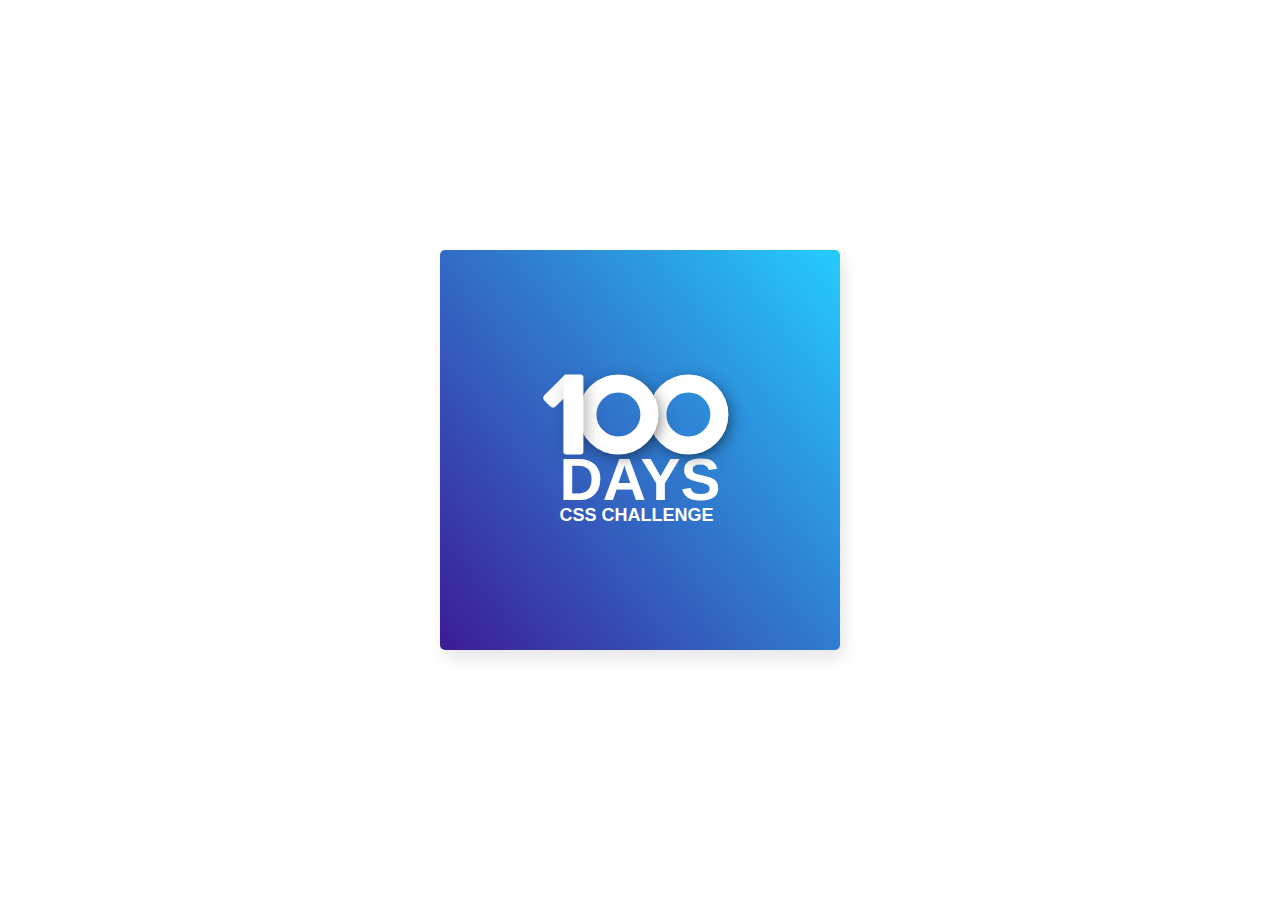
<file: day1/index.html>
<!DOCTYPE html>
<html lang="en">
<head>
    <meta charset="UTF-8">
    <meta http-equiv="X-UA-Compatible" content="IE=edge">
    <meta name="viewport" content="width=device-width, initial-scale=1.0">
    <link href="https://fonts.googleapis.com/css2?family=Roboto:wght@900&display=swap" rel="stylesheet">    <link rel="stylesheet" href="style.css">
    <title>Day 1</title>
</head>
<body>
    <div class="frame">
        <div class="center">
            <div class="container flex">
                <div class="uno-vertical shadow-1"></div>
                <div class="uno-diagonal"></div>
                <div id="cero-1" class="cero shadow-1"></div>
                <div id="cero-2" class="cero shadow-1"></div>
            </div>
            <h1 class="text">DAYS</h1>
            <h5 class="text">CSS CHALLENGE</h5>
        </div>
      </div>
</body>
</html>
</file>
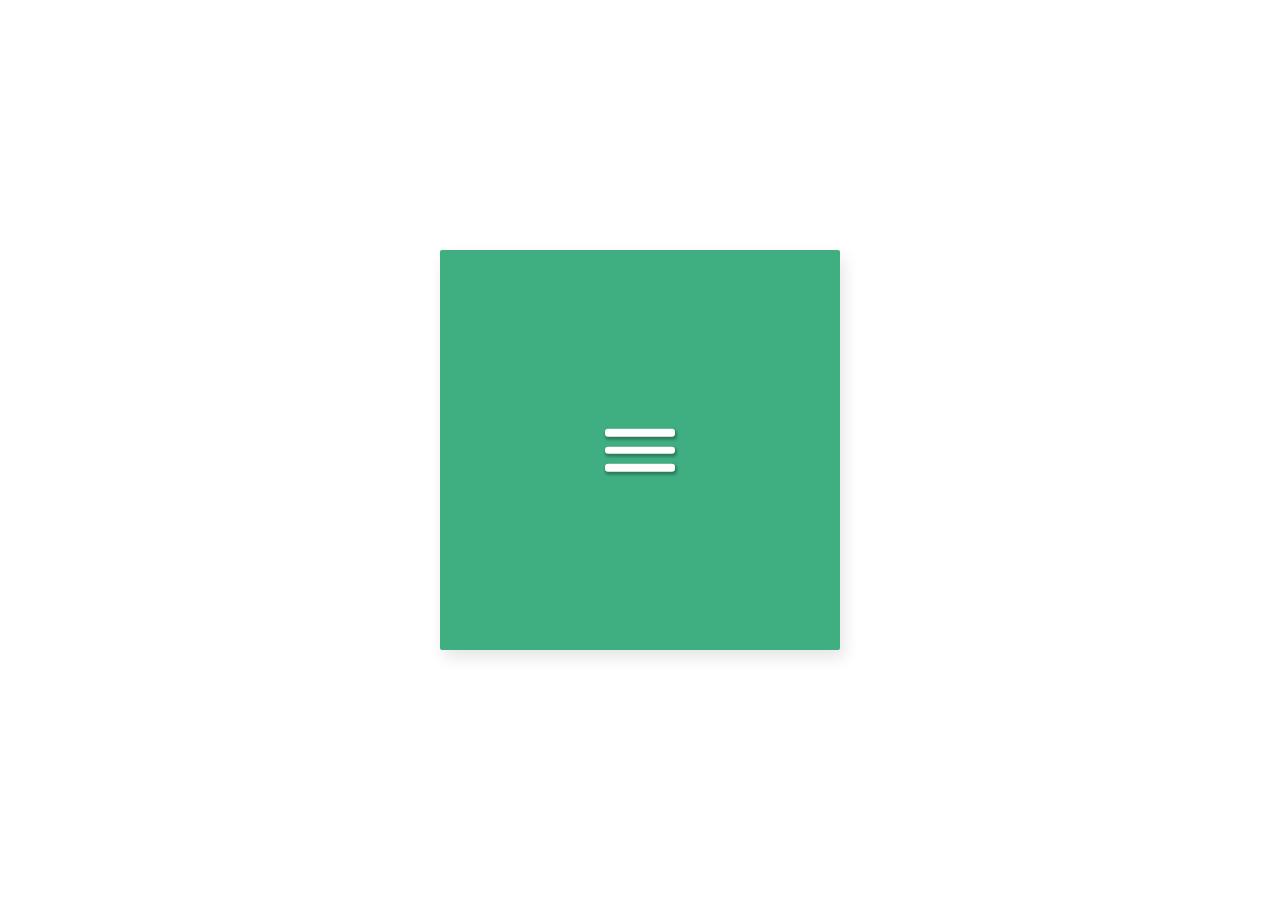
<file: day2/index.html>
<!DOCTYPE html>
<html lang="en">
<head>
    <meta charset="UTF-8">
    <meta http-equiv="X-UA-Compatible" content="IE=edge">
    <meta name="viewport" content="width=device-width, initial-scale=1.0">
    <link href="https://fonts.googleapis.com/css?family=Open+Sans:700,300">
    <link rel="stylesheet" href="normalize.css">
    <link rel="stylesheet" href="style.css">
    <title>Day 2</title>
</head>
<body>
    <div class="frame">
        <div class="center">
              <div class="bar-1 bar"></div>
              <div class="bar-2 bar"></div>
              <div class="bar-3 bar"></div>
        </div>
    </div>
</body>
</html>
</file>
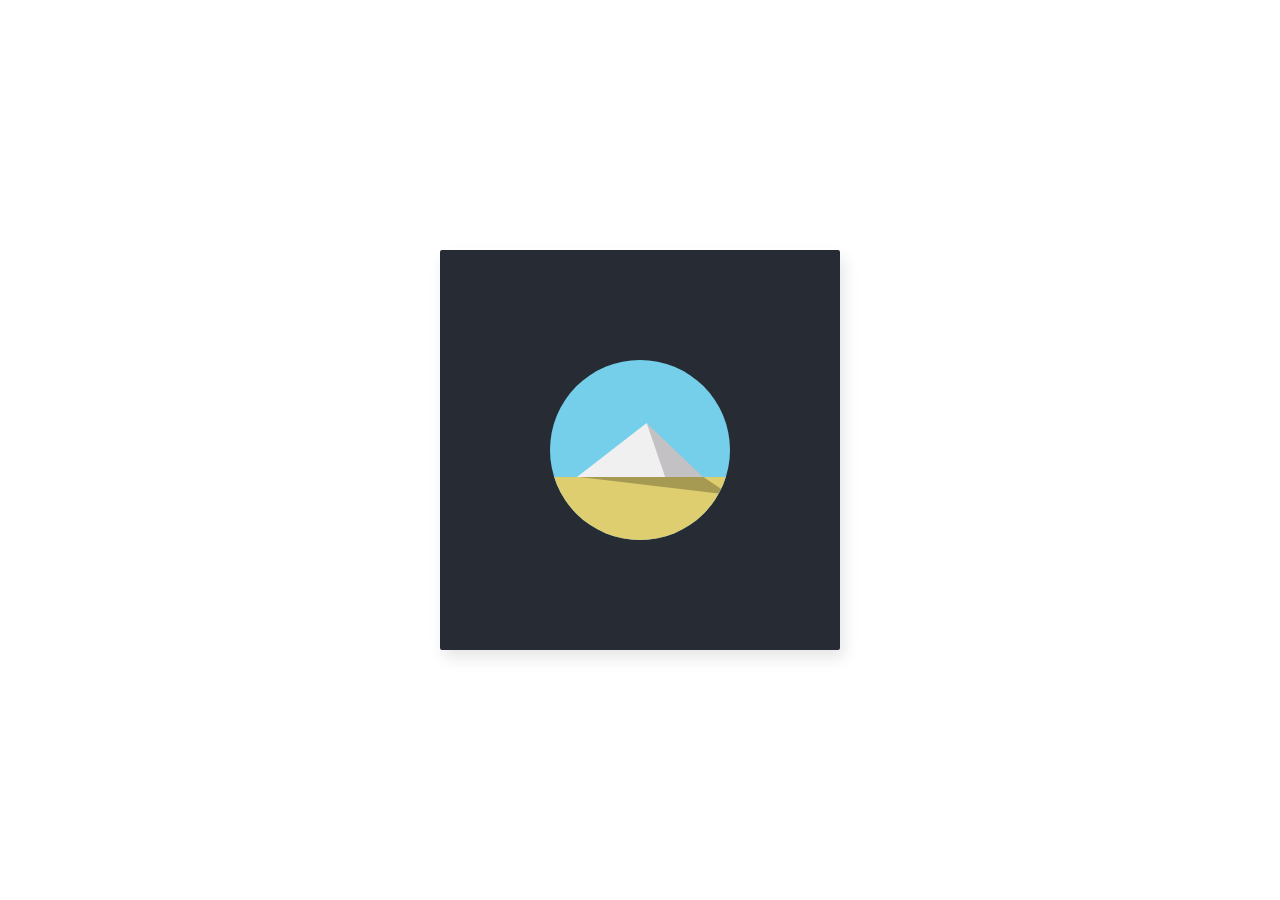
<file: day3/index.html>
<!DOCTYPE html>
<html lang="en">
<head>
    <meta charset="UTF-8">
    <meta http-equiv="X-UA-Compatible" content="IE=edge">
    <meta name="viewport" content="width=device-width, initial-scale=1.0">
    <link rel="stylesheet" href="normalize.css">
    <link rel="stylesheet" href="style.css">
    <title>Day 3</title>
</head>
<body>
    <div class="frame">
        <div class="circle">
            <div class="floor"><div class="shadow"></div></div>
            <div class="piramide"><div class="zoneA"></div><div class="zoneB"></div></div>
            <div class="backsun"><div class="sun"></div></div>
        </div>
    </div>
</body>
</html>
</file>
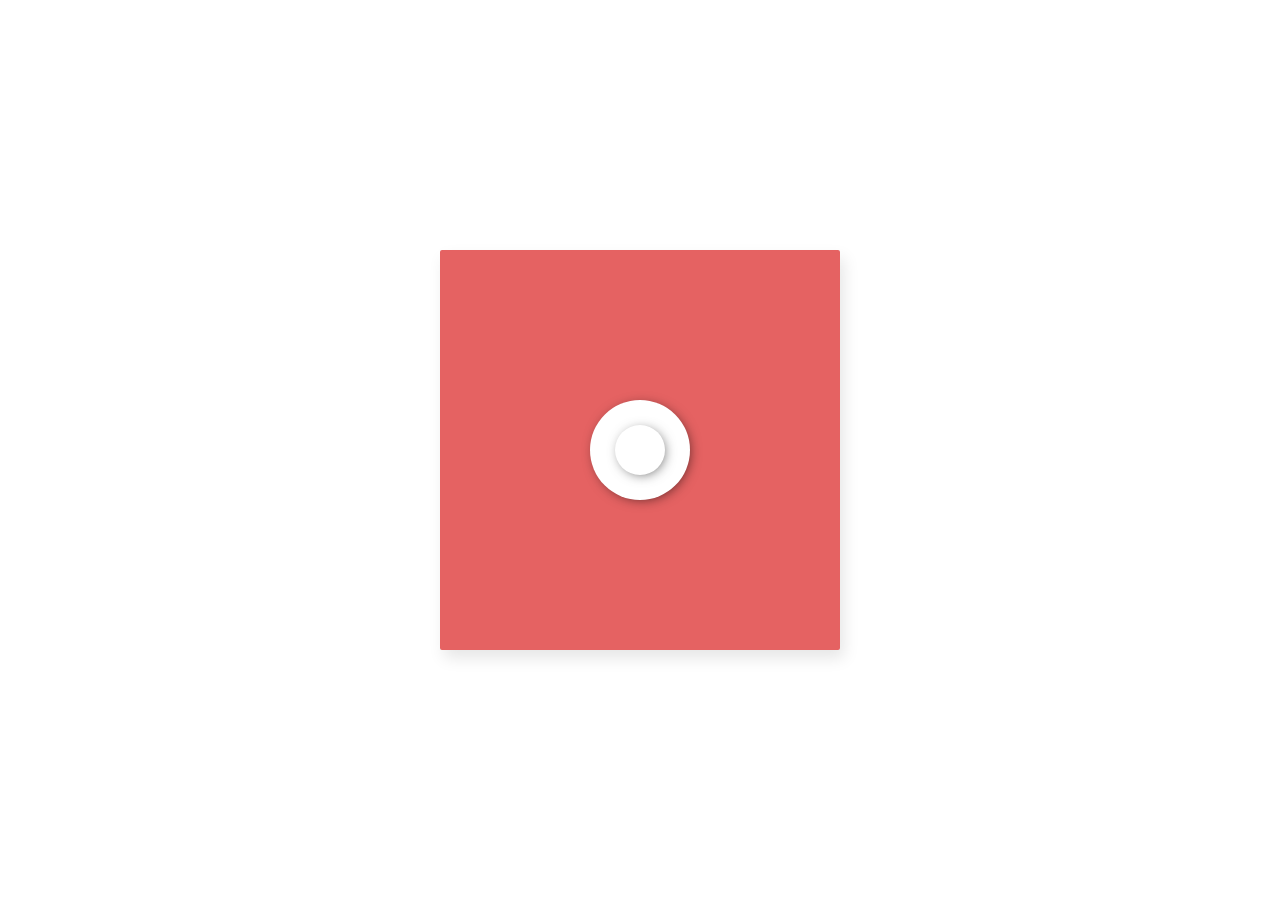
<file: day4/index.html>
<!DOCTYPE html>
<html lang="en">
<head>
    <meta charset="UTF-8">
    <meta http-equiv="X-UA-Compatible" content="IE=edge">
    <meta name="viewport" content="width=device-width, initial-scale=1.0">
    <link rel="stylesheet" href="normalize.css">
    <link rel="stylesheet" href="style.css">
    <title>Day 4</title>
</head>
<body>
    <div class="frame">
        <div class="circle-1 center"></div>
        <div class="circle-2 center"></div>
        <div class="circle-3 center"></div>
    </div>
</body>
</html>
</file>
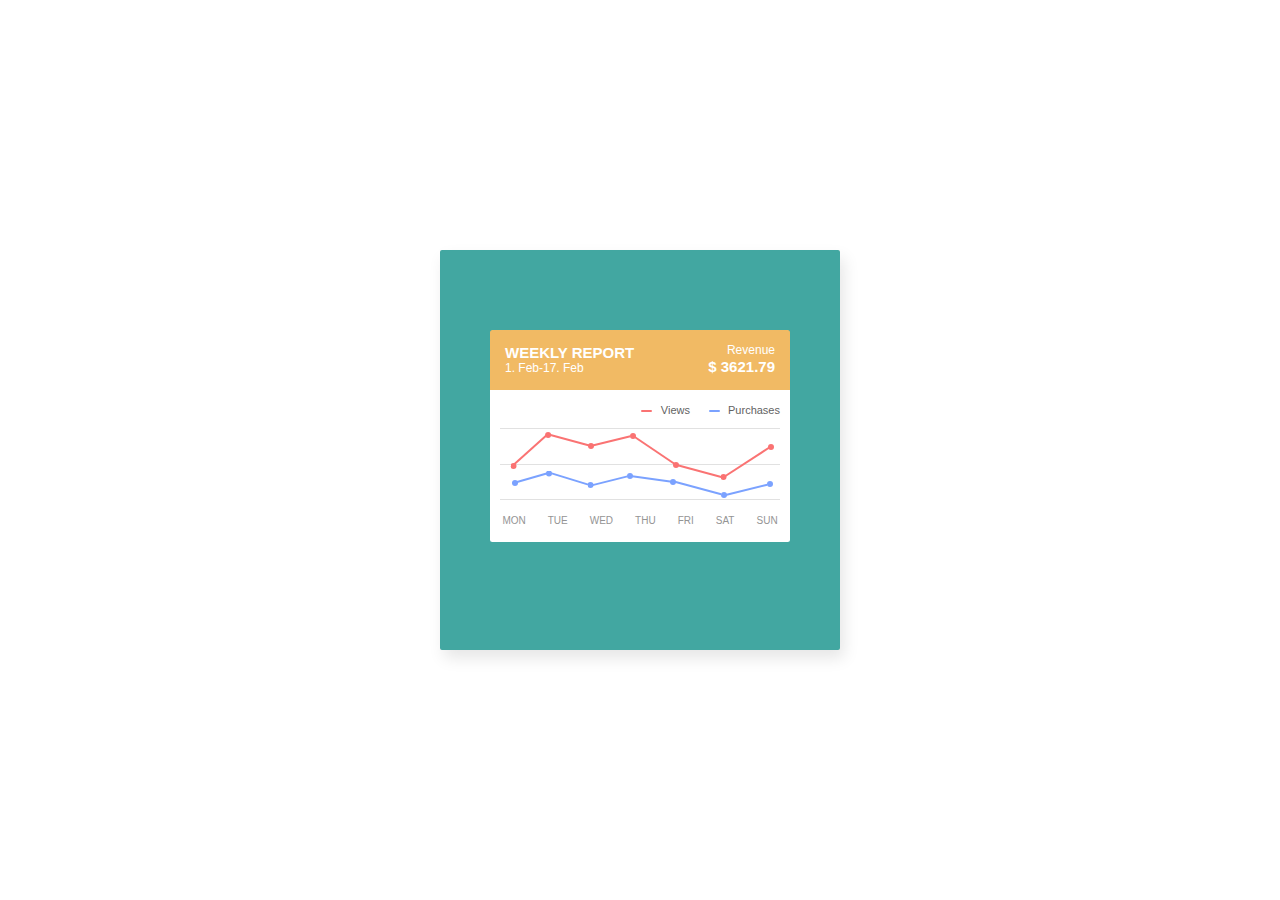
<file: day5/index.html>
<!DOCTYPE html>
<html lang="en">
<head>
    <meta charset="UTF-8">
    <meta http-equiv="X-UA-Compatible" content="IE=edge">
    <meta name="viewport" content="width=device-width, initial-scale=1.0">
    <link rel="stylesheet" href="normalize.css">
    <link rel="stylesheet" href="style.css">
    <title>Day 5</title>
</head>
<body>
    <div class="frame">
        <div class="center">
            <div class="header-section">
                <div class="header-left">
                    <h2 class="h2-header">WEEKLY REPORT</h2>
                    <h3 class="h3-header">1. Feb-17. Feb</h3>
                </div>
                <div class="header-right">
                    <h3 class="h3-header flex-right">Revenue</h3>
                    <h2 class="h2-header">$ 3621.79</h2>
                </div>
            </div>
                <div class="graphics">
                    <div class="reference flex-right">
                        <div class="views inline">
                            <div class="views__line inline"></div>
                            <h3 class="reference-txt inline">Views</h3>
                        </div>
                        <div class="purchases inline">
                            <div class="purchases__line"></div>
                            <h3 class="reference-txt inline">Purchases</h3>
                        </div>
                    </div>
                    <div class="red-graphic">
                        <div class="spot-1 red"></div>
                        <div class="line-1 red"></div>
    
                        <div class="spot-2 red"></div>
                        <div class="line-2 red"></div>
                        
                        <div class="spot-3 red"></div>
                        <div class="line-3 red"></div>
    
                        <div class="spot-4 red"></div>
                        <div class="line-4 red"></div>
                        
                        <div class="spot-5 red"></div>
                        <div class="line-5 red"></div>
    
                        <div class="spot-6 red"></div>
                        <div class="line-6 red"></div>
    
                        <div class="spot-7 red"></div>
                    </div>
                    <div class="blue-graphic">
                        <div class="spot-1 blue"></div>
                        <div class="line-1 blue"></div>
    
                        <div class="spot-2 blue"></div>
                        <div class="line-2 blue"></div>
                        
                        <div class="spot-3 blue"></div>
                        <div class="line-3 blue"></div>
                        
                        <div class="spot-4 blue"></div>
                        <div class="line-4 blue"></div>
                        
                        <div class="spot-5 blue"></div>
                        <div class="line-5 blue"></div>
                        
                        <div class="spot-6 blue"></div>
                        <div class="line-6 blue"></div>
                        
                        <div class="spot-7 blue"></div>
                    </div>
                    <div class="graph-line">
                        <div class="graph-line__1"></div>
                        <div class="graph-line__2"></div>
                        <div class="graph-line__3"></div>
                    </div>
                    <div class="days">
                        <h3>MON</h3>
                        <h3>TUE</h3>
                        <h3>WED</h3>
                        <h3>THU</h3>
                        <h3>FRI</h3>
                        <h3>SAT</h3>
                        <h3>SUN</h3>
                    </div>
                </div>
            </div>
        </div>
      </div>
</body>
</html>
</file>
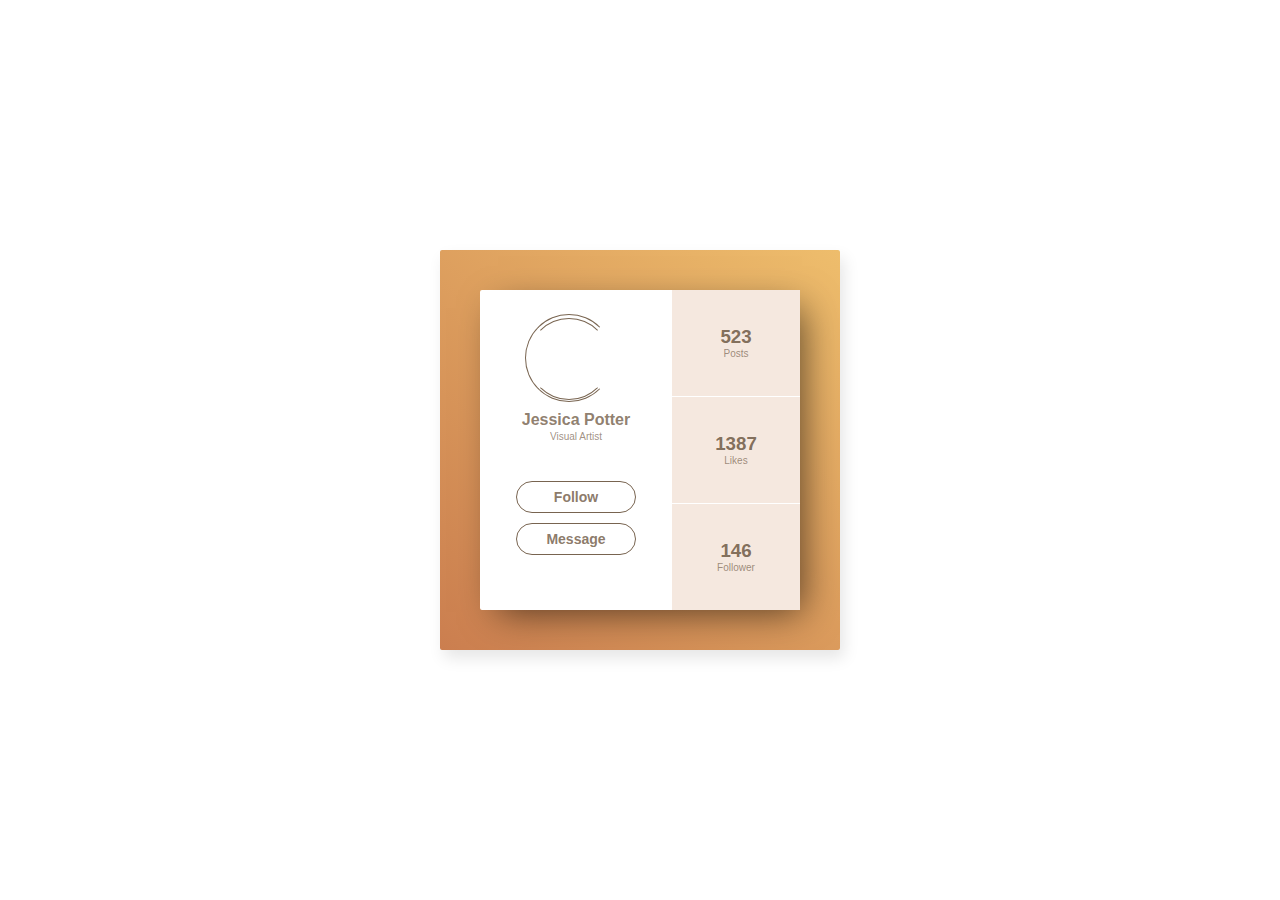
<file: day6/index.html>
<!DOCTYPE html>
<html lang="en">
<head>
    <meta charset="UTF-8">
    <meta http-equiv="X-UA-Compatible" content="IE=edge">
    <meta name="viewport" content="width=device-width, initial-scale=1.0">
    <link href="https://fonts.googleapis.com/css2?family=Roboto:wght@900&display=swap" rel="stylesheet">
    <link rel="stylesheet" href="normalize.css">
    <link rel="stylesheet" href="style.css">
    <title>Day 6</title>
</head>
<body>
    <div class="frame">
        <div class="center">
            <div class="left-section">
                <div class="block-container">
                    <div class="image">
                    </div>
                    <div class="name">
                        <h1>Jessica Potter</h1>
                        <h4>Visual Artist</h4>
                    </div>
                    <div class="buttons">
                        <div class="block-container">
                            <button class="follow-btn">Follow</button>
                        </div>
                        <div class="block-container">
                            <button class="message-btn">Message</button>
                        </div>
                    </div>
                </div>
            </div>
            <div class="right-section">
                <div class="posts-container grid-right">
                    <div class="block-container">
                        <h3>523</h3>
                        <h4>Posts</h4>
                    </div>
                </div>
                <div class="likes-container grid-right">
                    <div class="block-container">
                        <h3>1387</h3>
                        <h4>Likes</h4>
                    </div>
                    
                </div>
                <div class="follower-container grid-right">
                    <div class="block-container">
                        <h3>146</h3>
                        <h4>Follower</h4>
                    </div>
                </div>
            </div>
        </div>
      </div>
</body>
</html>
</file>
<file: day1/style.css>
* {
  box-sizing: border-box;
  margin: 0;
}

.frame {
  position: absolute;
  top: 50%;
  left: 50%;
  width: 400px;
  height: 400px;
  margin-top: -200px;
  margin-left: -200px;
  border-radius: 5px;
    box-shadow: 4px 8px 16px 0 rgba(0,0,0,0.1);
    overflow: hidden;
    background: linear-gradient(231deg, #25ccff,#3c1c96);
  color: #333;
    font-family: 'Open Sans', Helvetica, sans-serif;
    -webkit-font-smoothing: antialiased;
    -moz-osx-font-smoothing: grayscale;
}

.flex {
  display: flex;
}

.center {
  position: absolute;
  top: 50%;
  left: 50%;
  transform: translate(-50%,-50%);
}

.text {
  color: #fff;
}

h1 {
  font-size: 60px;
  line-height: 50px;
}
h5 {
  font-size: 18px;
}

.container {
  height: 80px;
}

.cero {
  height: 80px;
  width: 80px;
  border-radius: 50%;
  border: 18px solid #fff;
  position: absolute;
}

.container {
  position: relative;
  z-index: 6;
}

#cero-2 {
  right: -8px;
}

#cero-1 {
  left: 12%;
  z-index: 10;
}

.uno-vertical {
  height: 80px;
  width: 20px;
  background-color: #fff;
  position: absolute;
  left: 4px;
  z-index: 20;
  border-radius: 3px;
}

.shadow-1 {
  -webkit-box-shadow: 3px 4px 19px -7px rgba(0,0,0,0.55);
  -moz-box-shadow: 3px 4px 19px -7px rgba(0,0,0,0.55);
  box-shadow: 3px 4px 19px -7px rgb(0, 0, 0);
}

.uno-diagonal {
  width: 16px;
  background-color: #fff;
  height: 34px;
  position: absolute;
  transform: rotate(45deg);
  border-radius: 4px;
  left: -8px;
}
</file>
<file: day2/style.css>
.frame {
  position: absolute;
  top: 50%;
  left: 50%;
  width: 400px;
  height: 400px;
  margin-top: -200px;
  margin-left: -200px;
  border-radius: 2px;
	box-shadow: 4px 8px 16px 0 rgba(0,0,0,0.1);
	overflow: hidden;
  background: #fff;
  color: #333;
	font-family: 'Open Sans', Helvetica, sans-serif;
	-webkit-font-smoothing: antialiased;
	-moz-osx-font-smoothing: grayscale;
    background-color: #3faf82;
}

.center {
  position: absolute;
  top: 50%;
  left: 50%;
  transform: translate(-50%,-50%);
}

.bar {
    width: 70px;
    height: 7.5px;
    background-color: #fff;
    border-radius: 3px;
    -webkit-box-shadow: 1px 2px 3px 1px rgba(0,0,0,0.30);
    -moz-box-shadow: 1px 2px 3px 1px rgba(0,0,0,0.30);
    box-shadow: 1px 2px 3px 1px rgba(0,0,0,0.30);
    margin: 10px;
}
</file>
<file: day3/style.css>
* {
    padding: 0;
    margin: 0;
}

.frame {
    background: #272c34;
    display: flex;
    justify-content: center;
    align-items: center;

    position: absolute;
  top: 50%;
  left: 50%;
  width: 400px;
  height: 400px;
  margin-top: -200px;
  margin-left: -200px;
  border-radius: 2px;
	box-shadow: 4px 8px 16px 0 rgba(0,0,0,0.1);
	overflow: hidden;
  color: #333;
	font-family: 'Open Sans', Helvetica, sans-serif;
	-webkit-font-smoothing: antialiased;
	-moz-osx-font-smoothing: grayscale;
}

.circle {
    aspect-ratio: 1/1;
    width: 20vh;
    border-radius: 50%;
    background-color: #75cfeb;

    position: relative;
    overflow: hidden;
    
    display: flex;
    justify-content: center;
    align-items: center;

    animation: hide 3.5s linear infinite;
}

@keyframes hide {
    0% { opacity: 0; }
    10% { opacity: 1; }
    90% { opacity: 1; }
    100% { opacity: 0; }
}

.floor {
    position: absolute;
    height: 50%;
    width: 100%;
    background-color: #dece6f;
    top: 64.9%;

    display: flex;
    justify-content: center;
    align-items: center;
}

.shadow {
    height: 100%;
    width: 150%;
    background-color: rgba(0, 0, 0, 0.25);

    clip-path: polygon(15% 0, 100% 20%, 85% 0);
    animation: shadow 3.5s linear infinite;
}

@keyframes shadow {
    0% { clip-path: polygon(15% 0, 100% 20%, 85% 0); }
    30% { clip-path: polygon(15% 0, 100% 40%, 85% 0); }
    50% { clip-path: polygon(15% 0, 100% 40%, 85% 0); }
    100% { clip-path: polygon(15% 0, 0% 50%, 84% 0); }
}

.piramide {
    position: absolute;
    height: 30%;
    width: 70%;
    display: flex;
}

.zoneA {
    height: 100%;
    width: 70%;
    background-color: #f0f0f0;
    clip-path: polygon(79% 0, 0% 100%, 100% 100%);
    position: absolute;
    z-index: 10;
    animation: changeA 3.5s linear infinite;
}

@keyframes changeA {
    0% { background-color: #c3c1c3; }
    30% { background-color: #dadada; }
    70% { background-color: #dadada; }
    100% { background-color: #919191; }
}

.zoneB {
    position: absolute;
    height: 100%;
    width: 70%;
    background-color: #c3c1c3;
    clip-path: polygon(36% 0, 0% 100%, 100% 100%);
    left: 30%;
    animation: changeB 3.5s linear infinite;
}

@keyframes changeB {
    0% { background-color: #919191; }    
    30% { background-color: #c3c1c3; }
    50% { background-color: #c3c1c3; }
    100% { background-color: #e0e0e0; }
}

.backsun { 
    position: absolute;
    height: 170%;
    width: 170%;
    top: 40%;
    transform: rotate(0deg);
    animation: rotate 3.5s linear infinite;
}

@keyframes rotate {
    0% { transform: rotateZ(0deg); }
    30% { transform: rotateZ(30deg); }
    50% { transform: rotateZ(30deg); }
    100% { transform: rotateZ(90deg); }
}

.sun {
    position: absolute;
    height: 13%;
    width: 13%;
    border-radius: 50%;
    background-color: #fee401;
}
</file>
<file: day4/style.css>
.frame {
    position: absolute;
    top: 50%;
    left: 50%;
    width: 400px;
    height: 400px;
    margin-top: -200px;
    margin-left: -200px;
    border-radius: 2px;
      box-shadow: 4px 8px 16px 0 rgba(0,0,0,0.1);
      overflow: hidden;
    background-color: #e56262;
    color: #333;
      font-family: 'Open Sans', Helvetica, sans-serif;
      -webkit-font-smoothing: antialiased;
      -moz-osx-font-smoothing: grayscale;
}
  
.center {
    position: absolute;
    top: 50%;
    left: 50%;
    transform: translate(-50%,-50%);
    -webkit-box-shadow: 2px 2px 13px -4px rgba(0,0,0,0.75);
    -moz-box-shadow: 2px 2px 13px -4px rgba(0,0,0,0.75);
    box-shadow: 2px 2px 13px -4px rgba(0,0,0,0.75);
}

.circle-1 {
    background-color: #fff;
    width: 100px;
    height: 100px;
    border-radius: 50%;
    position: absolute;
    animation: circle-1_animation 4s infinite;
}

.circle-2 {
    background-color: #fff;
    width: 50px;
    height: 50px;
    border-radius: 50%;
    position: absolute;
    animation: circle-2_animation 4s infinite;
}

.circle-3 {
    background-color: #fff;
    border-radius: 50%;
    position: absolute;
    animation: circle-3_animation 4s infinite;
}

@keyframes circle-1_animation {
    0% { width: 0px; height: 0px; }
    40% { width: 101.5px; height: 101.5px; }
    50% { width: 100px; height: 100px; }
    80% { width: 100px; height: 100px; }
    100% { width: 0px; height: 0px; }
}

@keyframes circle-2_animation {
    0% { width: 0px; height: 0px; }
    10% { width: 0px; height: 0px; }
    35% { width: 51.5px; height: 51.5px; }
    40% { width: 50px; height: 50px; }
    65% { width: 50px; height: 50px; }
    85% { width: 0px; height: 0px; }
    100% { width: 0px; height: 0px; }
}

@keyframes circle-3_animation {
    0% { width: 0px; height: 0px; }
    20% { width: 0px; height: 0px; }
    40% { width: 26.5px; height: 26.5px; }
    55% { width: 25px; height: 25px; }
    75% { width: 0px; height: 00px; }
    100% { width: 0px; height: 0px; }
}
</file>
<file: day5/style.css>
* {
    margin: 0;
    padding: 0;
}

.frame {
    position: absolute;
    top: 50%;
    left: 50%;
    width: 400px;
    height: 400px;
    margin-top: -200px;
    margin-left: -200px;
    border-radius: 2px;
    box-shadow: 4px 8px 16px 0 rgba(0, 0, 0, 0.1);
    overflow: hidden;
    background: #42a7a1;
    color: #333;
    font-family: 'Open Sans', Helvetica, sans-serif;
    -webkit-font-smoothing: antialiased;
    -moz-osx-font-smoothing: grayscale;
}

.center {
    position: absolute;
    top: 50%;
    left: 50%;
    transform: translate(-50%, -50%);
    width: 75%;
    height: 60%;
}

.inline {
    display: inline;
}


.flex-right {
    display: flex;
    justify-content: right;
}

/*HEADER*/

.header-section {
    background-color: #f1ba64;
    display: flex;
    width: 100%;
    height: 25%;
    color: #fff;
    align-items: center;
    border-top-left-radius: 2.5px;
    border-top-right-radius: 2.5px;
}

.header-left {
    width: 60%;
    margin-left: 5%;
}


.h2-header {
    font-size: 15px;
}

.h3-header {
    font-size: 12px;
    font-weight: 400;
}

.header-right {
    position: absolute;
    right: 5%;
}




/*REFERENCE*/

.reference {
    padding: 10px;
}

.purchases__line {
    width: 11px;
    height: 2.5px;
    background-color: #7ba2ff;
    display: block;
    position: absolute;
    right: 69.6px;
    top: 79.5px;
    border-radius: 3px;
}

.views__line {
    width: 11px;
    height: 2.5px;
    background-color: #fa7373;
    display: block;
    position: absolute;
    right: 137.6px;
    top: 79.5px;
    border-radius: 3px;
}

.reference-txt {
    font-weight: 100;
    font-size: 11px;
    color: #626262;
    margin-left: 38px;
}


.days>h3 {
    display: inline;
    font-weight: 100;
    color: #949494;
    font-size: 12px;
}



.graphics {
    background-color: #fff;
    border-bottom-left-radius: 2.5px;
    border-bottom-right-radius: 2.5px;
}


.red {
    background-color: #fa7373;
    position: absolute;
}

.red-graphic>.line-1 {
    width: 48px;
    height: 2px;
    rotate: -42deg;
    top: 120px;
    left: 15px;
}

.red-graphic>.line-2 {
    width: 42px;
    height: 2px;
    rotate: 15deg;
    top: 109px;
    left: 58px;
}

.red-graphic>.line-3 {
    width: 40px;
    height: 2px;
    rotate: -14deg;
    top: 110px;
    left: 101px;
}

.red-graphic>.line-4 {
    width: 50px;
    height: 2px;
    rotate: 34deg;
    top: 119px;
    left: 139px;
}

.red-graphic>.line-5 {
    width: 46px;
    height: 2px;
    rotate: 15deg;
    top: 140px;
    left: 186px;
}

.red-graphic>.line-6 {
    width: 56px;
    height: 2px;
    rotate: -33deg;
    top: 131px;
    left: 229px;
}

.red-graphic>.spot-1 {
    width: 6px;
    height: 6px;
    clip-path: circle(50% at 50% 50%);
    top: 133px;
    left: 20.5px;
}

.red-graphic>.spot-2 {
    width: 6px;
    height: 6px;
    clip-path: circle(50% at 50% 50%);
    top: 102px;
    left: 55.1px;
}


.red-graphic>.spot-3 {
    width: 6px;
    height: 6px;
    clip-path: circle(50% at 50% 50%);
    top: 113px;
    left: 98px;
}


.red-graphic>.spot-4 {
    width: 6px;
    height: 6px;
    clip-path: circle(50% at 50% 50%);
    top: 103px;
    left: 140px;
}

.red-graphic>.spot-5 {
    width: 6px;
    height: 6px;
    clip-path: circle(50% at 50% 50%);
    top: 132px;
    left: 183px;
}


.red-graphic>.spot-6 {
    width: 6px;
    height: 6px;
    clip-path: circle(50% at 50% 50%);
    top: 144px;
    left: 230.5px;
}


.red-graphic>.spot-7 {
    width: 6px;
    height: 6px;
    clip-path: circle(50% at 50% 50%);
    top: 114px;
    left: 278px;
}


.blue {
    background-color: #7ba2ff;
    position: absolute;
}

.blue-graphic>.line-1 {
    width: 38px;
    height: 2px;
    rotate: -16deg;
    top: 147px;
    left: 22px;
}

.blue-graphic>.spot-1 {
    width: 6px;
    height: 6px;
    clip-path: circle(50% at 50% 50%);
    top: 150px;
    left: 22px;
}


.blue-graphic>.line-2 {
    width: 40px;
    height: 2px;
    rotate: 17deg;
    top: 148px;
    left: 60px;
}

.blue-graphic>.spot-2 {
    width: 6px;
    height: 6px;
    clip-path: circle(50% at 50% 50%);
    top: 140.5px;
    left: 56px;
}


.blue-graphic>.line-3 {
    width: 38px;
    height: 2px;
    rotate: -14deg;
    top: 149.5px;
    left: 100px;
}

.blue-graphic>.spot-3 {
    width: 6px;
    height: 6px;
    clip-path: circle(50% at 50% 50%);
    top: 152px;
    left: 97.5px;
}


.blue-graphic>.line-4 {
    width: 40px;
    height: 2px;
    rotate: 8deg;
    top: 147.5px;
    left: 142px;
}

.blue-graphic>.spot-4 {
    width: 6px;
    height: 6px;
    clip-path: circle(50% at 50% 50%);
    top: 143px;
    left: 137px;
}


.blue-graphic>.line-5 {
    width: 48px;
    height: 2px;
    rotate: 15deg;
    top: 157px;
    left: 184px;
}

.blue-graphic>.spot-5 {
    width: 6px;
    height: 6px;
    clip-path: circle(50% at 50% 50%);
    top: 149px;
    left: 180px;
}


.blue-graphic>.line-6 {
    width: 44px;
    height: 2px;
    rotate: -14deg;
    top: 159px;
    left: 234px;
}

.blue-graphic>.spot-6 {
    width: 6px;
    height: 6px;
    clip-path: circle(50% at 50% 50%);
    top: 162px;
    left: 231px;
}

.blue-graphic>.spot-7 {
    width: 6px;
    height: 6px;
    clip-path: circle(50% at 50% 50%);
    top: 151px;
    left: 277px;
}




.graph-line__1 {
    background-color: #e1e1e1;
    width: 280px;
    height: .5px;
    margin: 0 10px;
}

.graph-line__2 {
    background-color: #e1e1e1;
    width: 280px;
    height: .5px;
    margin: 0 10px;
    margin-top: 35px;
}

.graph-line__3 {
    background-color: #e1e1e1;
    width: 280px;
    height: .5px;
    margin: 0 10px;
    margin-top: 35px;
}

.days {
    display: flex;
    justify-content: center;
    padding: 15px 10px 16px 10px;
}

.days>h3 {
    margin: 0 11px;
    font-size: 10px;
}
</file>
<file: day6/style.css>
* {
  box-sizing: border-box;
  margin: 0;
  color: #786450;
}

.frame {
  position: absolute;
  top: 50%;
  left: 50%;
  width: 400px;
  height: 400px;
  margin-top: -200px;
  margin-left: -200px;
  border-radius: 2px;
	box-shadow: 4px 8px 16px 0 rgba(0,0,0,0.1);
	overflow: hidden;
  background: rgb(238,189,108);
  background: linear-gradient(220deg, rgba(238,189,108,1) 0%, rgba(203,126,79,1) 100%);
  color: #333;
	font-family: 'Open Sans', Helvetica, sans-serif;
	-webkit-font-smoothing: antialiased;
	-moz-osx-font-smoothing: grayscale;
}

.center {
  position: absolute;
  top: 50%;
  left: 50%;
  transform: translate(-50%,-50%);
  width: 320px;
  height: 320px;
  background-color: #fff;
  -webkit-box-shadow: 10px 10px 35px -8px rgba(0,0,0,0.61);
  -moz-box-shadow: 10px 10px 35px -8px rgba(0,0,0,0.61);
  box-shadow: 10px 10px 35px -8px rgba(0,0,0,0.61);
  border-radius: 2px;
  display: grid;
  grid-template-columns: 60% 40%;
}


/*HACER UN GRID PARA EL LADO DERECHO E IZQUIERDO Y LUEGO EN EL LADO DERECHO ESTRUCTURAR OTRO GRID PARA LOS 3 BLOQUES*/

.left-section {
  display: flex;
  justify-content: center;
  text-align: center;
}

.image {
  margin: 15px;
  position: relative;
  display: flex;
  align-items: center;
  justify-content: center;
}


.image {
  background-image: url(https://100dayscss.com/codepen/jessica-potter.jpg);
  background-size: cover;
  border-radius: 50%;
  width: 75px;
  height: 75px;
  margin-top: 30px;
  padding: 2px;
  cursor: pointer;
}

.image::before {
  content: "";
  position: absolute;
  width: 86px;
  height: 86px;
  top: -6px;
  left: -6px;
  border: 1.34px solid;
  border-color: #786450 transparent #786450 #786450;
  border-radius: 50%;
  transition: all 1.5s ease-in-out;
}
.image:hover::before {
  transform: rotateZ(360deg);
}

.image::after {
  content: "";
  position: absolute;
  width: 80px;
  height: 80px;
  top: -2.3px;
  left: -3px;
  border: 1.34px solid;
  border-color: #786450 transparent #786450 transparent;
  border-radius: 50%;
  transition: all 1.5s ease-in-out;
}
.image:hover::after {
  transform: rotateZ(-360deg);
}


h1 {
  font-size: 16px;
  font-weight: 600;
  margin: 16px 0 2px 0;
  color: rgba(120, 100, 80, 0.83);
}

button {
  display: flexbox;
  background: none;
  border: 1.5px solid #786450;
  width: 120px;
  height: 32px;
  border-radius: 20px;
  font-size: 14px;
  font-weight: 600;
  color: #786450dc;
  margin-top: 10px;
  transition: all .4s ease-in-out;
}
button:hover {
  color: #fff;
  background-color: #786450dc;
}

@keyframes button-animation {
  0% { color: #786450dc; }
  100% { color: #fff; background-color: #786450dc; }
}

.buttons {
  margin-top: 28px;
}


.right-section {
  background-color: #fff;
  display: grid;
  grid-row: repeat(3, 1fr);
  grid-gap: 1px;
}

.grid-right {
  background-color: #f5e8df;
  text-align: center;
  display: flex;
  justify-content: center;
  align-items: center;
  cursor: pointer;
  transition: all .4s ease-in-out;
}
.grid-right:hover {
  color: white;
  background-color: #e1cfc2;
}

.block-container {
  display: block;
}

h4 {
  font-weight: 100;
  font-size: 10px;
  color: rgba(120, 100, 80, 0.712);
}

h3 {
  font-weight: 600;
  color: rgba(120, 100, 80, 0.932);
}
</file>
